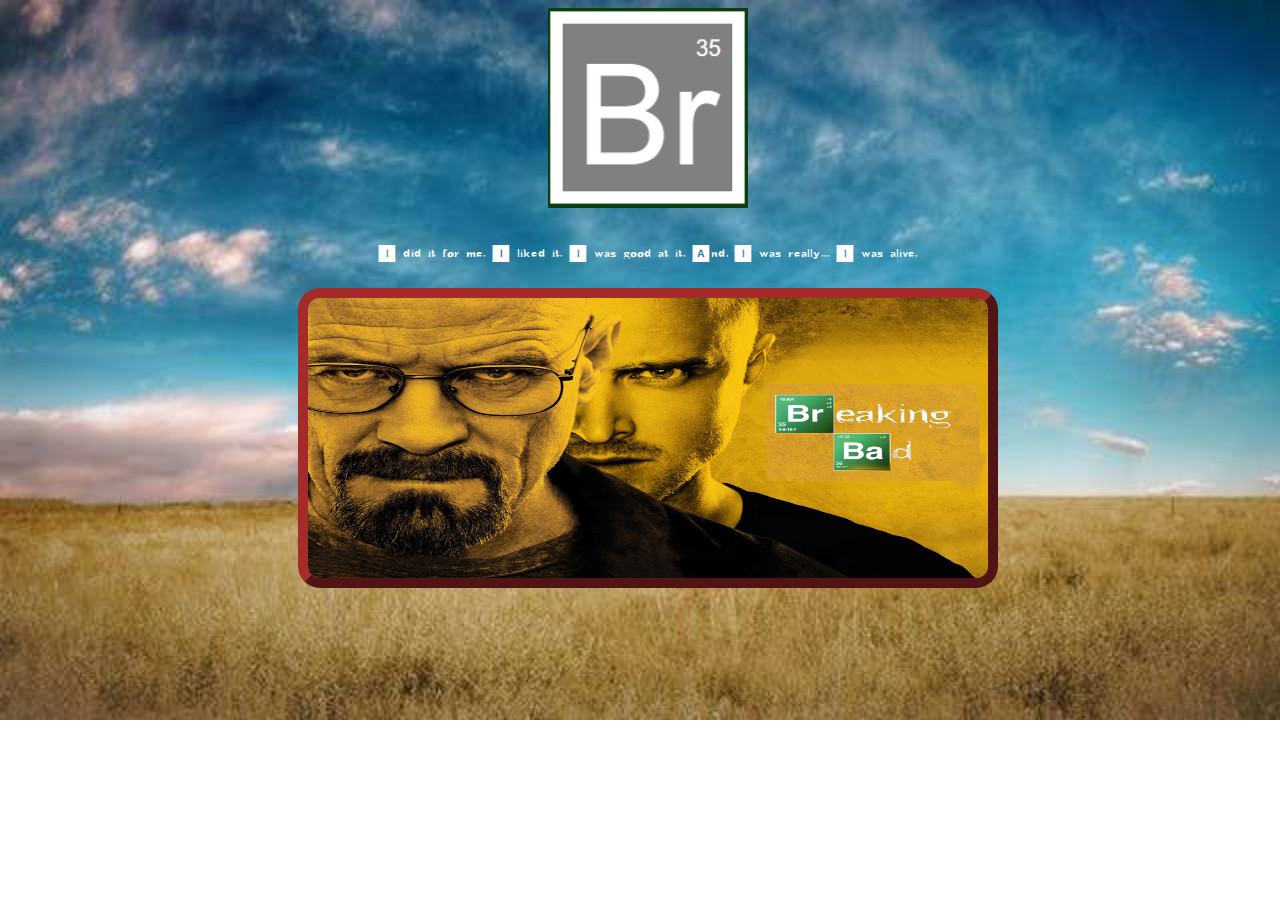
<file: index.html>
<!DOCTYPE html>
<html lang="en">
<head>
  <meta charset="UTF-8">
  <meta name="viewport" content="width=device-width, initial-scale=1.0">
  <link rel="shortcut icon" href="./img/icon.png" type="image/x-icon">
  <link rel="stylesheet" href="./css/style.css">
  <title>Breaking Bad</title>
</head>
<body class="html-body">
  <img id="logo" src="./img/logo.PNG" alt="Logo Breaking Bad">
  <p id="p-index">I did it for me. I liked it. I was good at it. And, I was really... I was alive.</p>
  <img id="poster" src="./img/poster.jpg" alt="Icono saga Breaking Bad Mapeado" usemap="#poster">
  <map name="poster">
  <area shape="rect" coords="350,0,700,150" href="./formulario.html" target="_blank">
  <area shape="rect" coords="350,150,700,300" href="./tabla.html" target="_blank">
  </map>
</body>
</html>
</file>
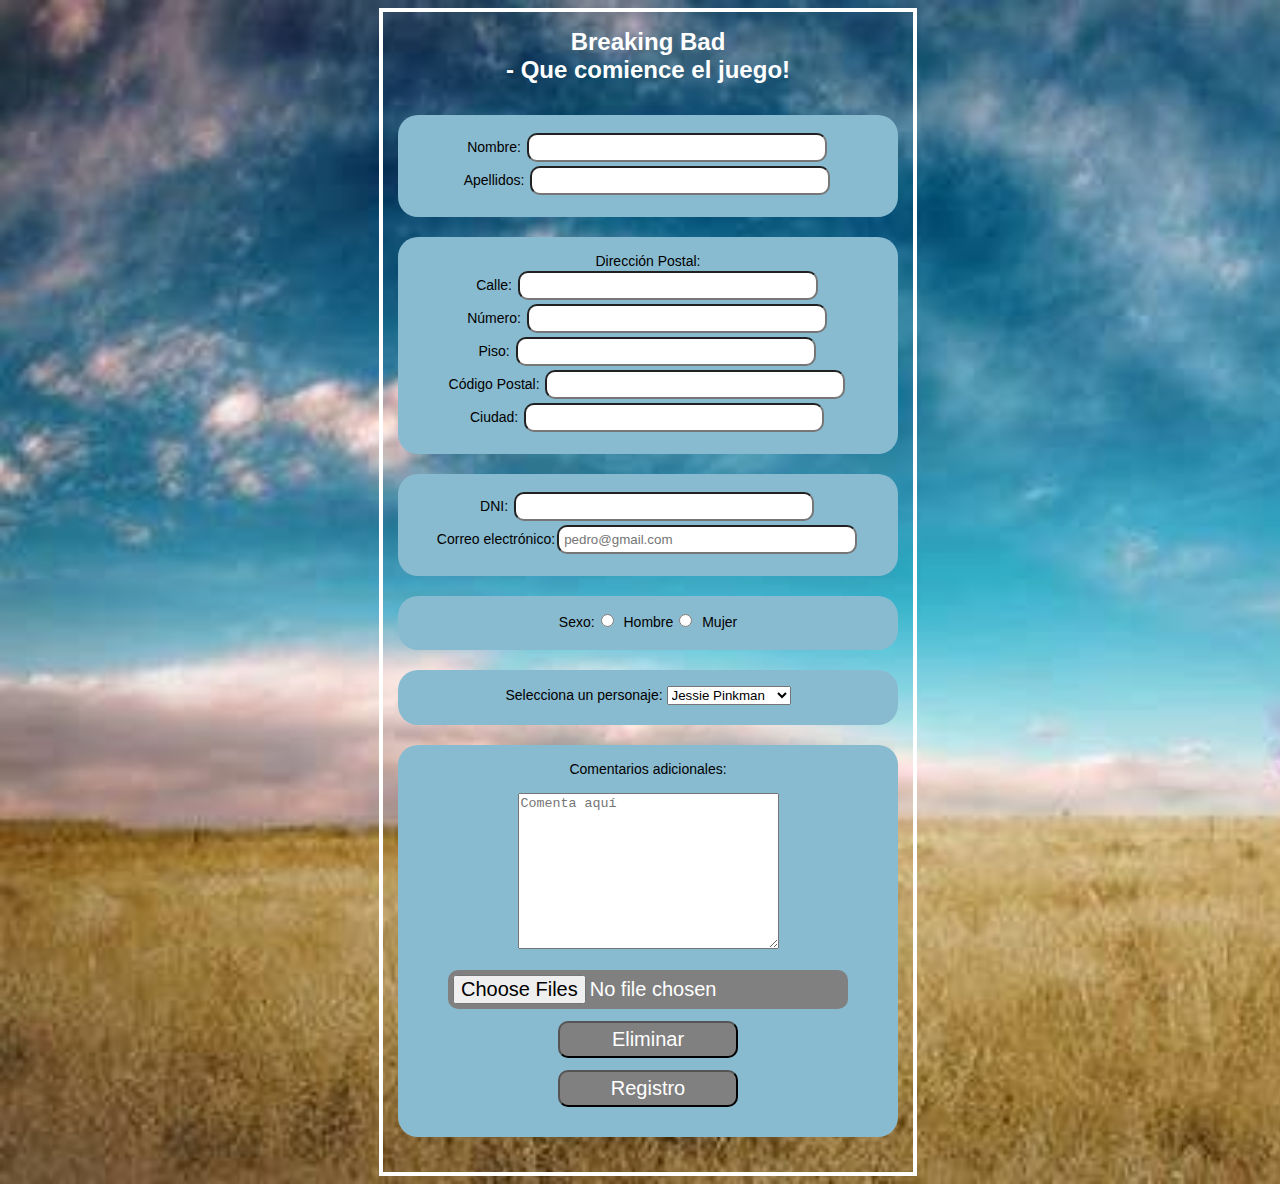
<file: formulario.html>
<!DOCTYPE html>
<html lang="en">
<head>
  <meta charset="UTF-8">
  <meta name="viewport" content="width=device-width, initial-scale=1.0">
  <link rel="shortcut icon" href="./img/icon.png" type="image/x-icon">
  <link rel="stylesheet" href="./css/style.css">
  <title>Formulario</title>
</head>
<body class="html-form-body">
      <form name="formulario" method="post" action="mailto:raul.rodriguez@proeducaglobal.com">
      <a href="./index.html">
      <h1>Breaking Bad<br>- Que comience el juego!</h1>
      </a>
        <div class="container">
          <div class="input-container">
            <br>Nombre: <input type="text" name="" id="" required>
            <br> Apellidos: <input type="text" name="" id="" required>
          </div>
          <div class="input-container">
            <br>Dirección Postal:
            <!-- Dirección postal -->
            <br>Calle: <input type="text" name="" id="">
            <br>Número: <input type="text" name="" id="">
            <br>Piso: <input type="text" name="" id="">
            <br>Código Postal: <input type="text" name="" id="">
            <br>Ciudad: <input type="text" name="" id="">
            <!-- Fin dirección postal -->
          </div>
          <div class="input-container">
            <br>DNI: <input type="text" name="" id="">
            <br>Correo electrónico:<input type="email" name="mail" id="" placeholder="pedro@gmail.com" required width="200px">
          </div>
          <div class="input-container">
            <br>Sexo:
            <input class="gender" type="radio" name="" id="" value="hombre">Hombre
            <input class="gender" type="radio" name="" id="" value="mujer">Mujer
          </div>
          <div class="input-container">
            <br>Selecciona un personaje:
            <select name="personaje" id="">
              <option value="Jessie Pinkman">Jessie Pinkman</option>
              <option value="Walter White">Walter White</option>
              <option value="Saul Goodman">Saul Goodman</option>
              <option value="Gustavo Fring">Gustavo Fring</option>
              <option value="Pollos Hermanos">Pollos Hermanos</option>
              <option value="Otros personajes">Otros personajes</option>
            </select>
          </div>
          <div class="input-container">
            <br>Comentarios adicionales:
            <br>
            <br><textarea name="comentarios" id="" cols="30" rows="10" placeholder="Comenta aquí"></textarea>
            <!-- Área de botones -->
            <div class="button-area">
              <br><input id="adjunto" class="button" type="file" name="archivoAdjunto" accept=".pdf, .png, .jpg, .docx" multiple>
              <br><input class="button" type="reset" value="Eliminar">
              <br><input class="button" type="submit" value="Registro">
            </div>
          </div>
        </div> 
      </form>
</body>
</html>
</file>
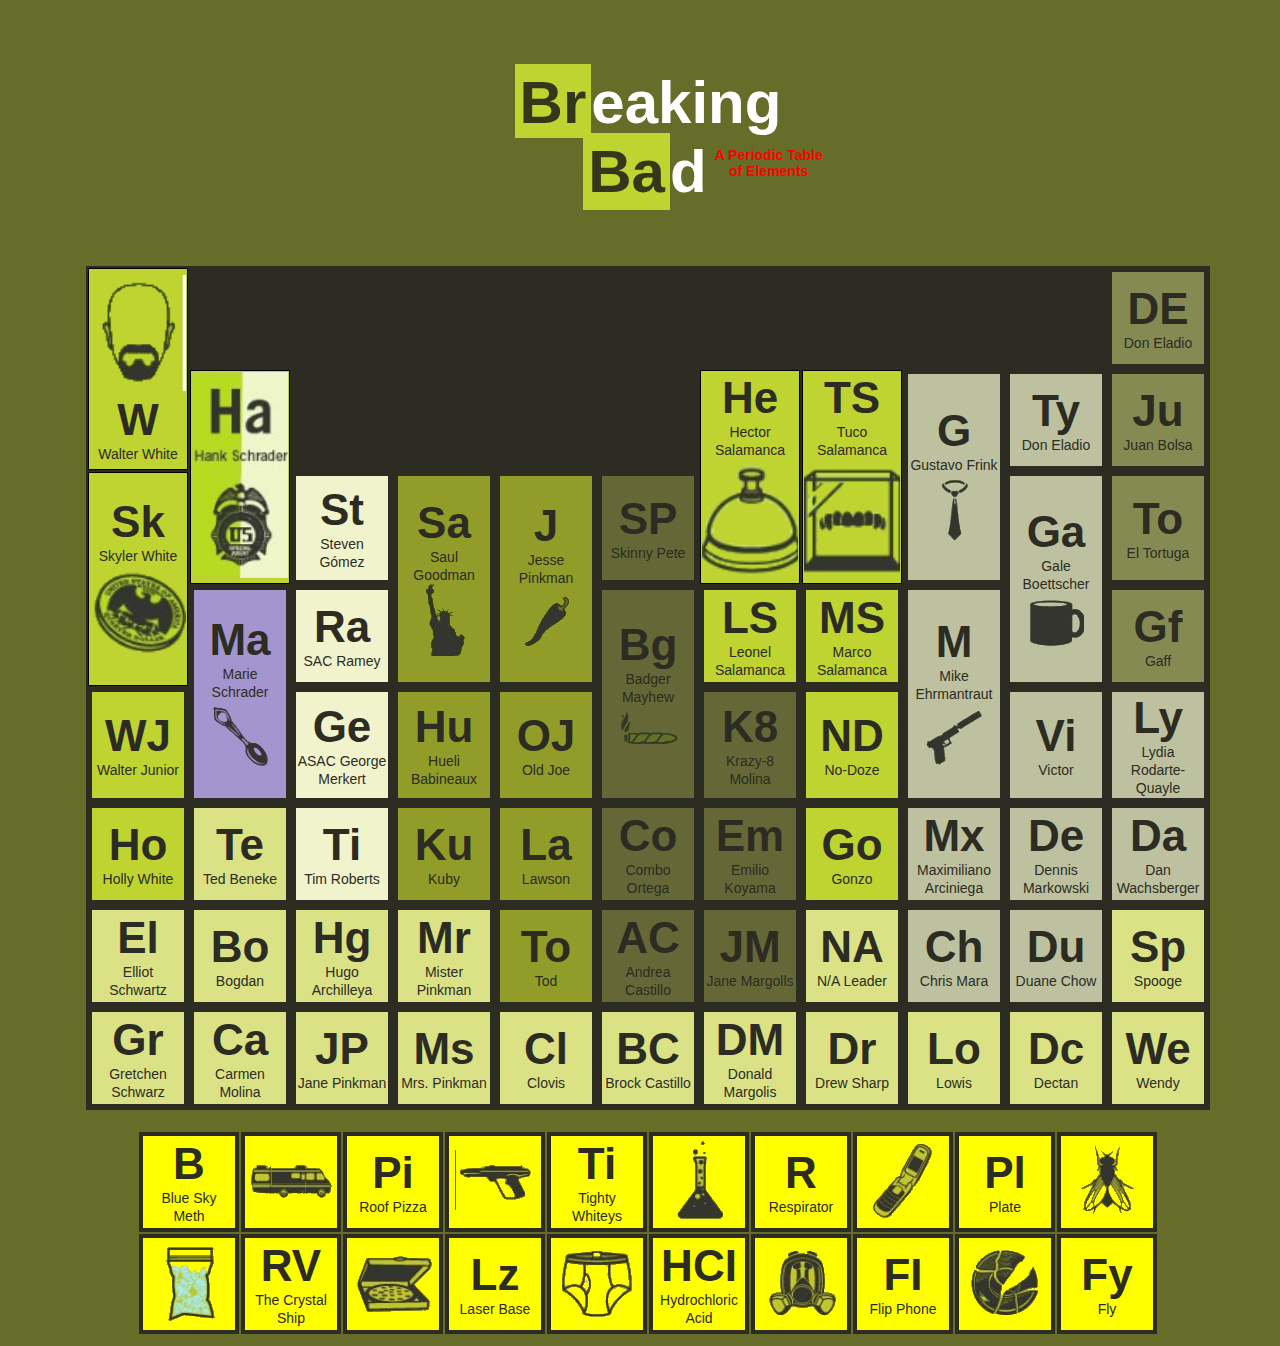
<file: tabla.html>
<!DOCTYPE html>
<html lang="en">
<head>
  <meta charset="UTF-8">
  <meta name="viewport" content="width=device-width, initial-scale=1.0">
  <link rel="shortcut icon" href="./img/icon.png" type="image/x-icon">
  <link rel="stylesheet" href="./css/style.css">
  <title>Tabla</title>
</head>
<body id="table-body">
  <div class="header">
    <a href="./index.html">
    <p id="h1-tabla">
      <span class="span-element">Br</span>eaking
      <br><span class="span-space">Esp</span><span class="span-element">Ba</span>d 
      <span class="float" id="red-text">A Periodic Table
      <br>of Elements
      </span>
    </p>
  </a>
  </div>
  <div class="table-container">
  <table class="main-table">
    <tr>
      <td class="special-item" rowspan="2">
        <img src="./img/Tabla _Periodica/walterwhite.png" alt="Walter White">
        <div class="item-extras">
          <span class="symbol">W</span>
          <span class="name">Walter White</span>
        </div>
      </td>
      <td class="item"></td>
      <td class="item"></td>
      <td class="item"></td>
      <td class="item"></td>
      <td class="item"></td>
      <td class="item"></td>
      <td class="item"></td>
      <td class="item"></td>
      <td class="item"></td>
      <td class="medium-green item">
        <div class="item-extras">
          <span class="symbol">DE</span>
          <span class="name">Don Eladio</span>
        </div>
      </td>
    </tr>
    <tr>
      <td class="special-item" rowspan="2">
        <img src="./img/Tabla _Periodica/hankschrader.png" alt="Hank Schrader">
      </td>
      <td class="item"></td>
      <td class="item"></td>
      <td class="item"></td>
      <td class="item"></td>
      <td class="special-item" rowspan="2">
        <div class="item-extras">
          <span class="symbol special-symbol">He</span>
          <span class="name">Hector Salamanca</span>
        </div>
        <img src="./img/Tabla _Periodica/hectorsalamanca.png" alt="Hector Salamanca">
      </td>
      <td class="special-item" rowspan="2">
        <div class="item-extras">
          <span class="symbol special-symbol">TS</span>
          <span class="name">Tuco Salamanca</span>
        </div>
        <img src="./img/Tabla _Periodica/tucosalamanca.png" alt="Tuco Salamanca">
      </td>
      <td class="gray" rowspan="2">
        <div class="item-extras">
          <span class="symbol special-symbol">G</span>
          <span class="name">Gustavo Frink</span>
        </div>
        <img src="./img/Tabla _Periodica/gustavofrink.png" alt="Gustavo Frink">
      </td>
      <td class="gray">
        <div class="item-extras">
          <span class="symbol">Ty</span>
          <span class="name">Don Eladio</span>
        </div>
      </td>
      <td class="medium-green item">
        <div class="item-extras">
          <span class="symbol">Ju</span>
          <span class="name">Juan Bolsa</span>
        </div>
      </td>
    </tr>
    <tr>
      <td class="special-item" rowspan="2">
        <div class="item-extras">
          <span class="symbol">Sk</span>
          <span class="name">Skyler White</span>
        </div>
        <img src="./img/Tabla _Periodica/skylerwhite.png" alt="Skyler White">
      </td>
        <td class="white">
        <div class="item-extras">
          <span class="symbol">St</span>
          <span class="name">Steven Gómez</span>
        </div>
      </td>
      <td class="green" rowspan="2">
        <div class="item-extras">
          <span class="symbol special-symbol">Sa</span>
          <span class="name">Saul Goodman</span>
        </div>
        <img src="./img/Tabla _Periodica/saulgoodman.png" alt="Saul Goodman">
      </td>
      <td class="green" rowspan="2">
        <div class="item-extras">
          <span class="symbol special-symbol">J</span>
          <span class="name">Jesse Pinkman</span>
        </div>
        <img src="./img/Tabla _Periodica/jessiepinkman.png" alt="Jesse Pinkman">
      </td>
      <td class="dark-green item">
        <div class="item-extras">
          <span class="symbol">SP</span>
          <span class="name">Skinny Pete</span>
        </div>
      </td>
      <td class="gray" rowspan="2">
        <div class="item-extras">
          <span class="symbol special-symbol">Ga</span>
          <span class="name">Gale Boettscher</span>
        </div>
        <img src="./img/Tabla _Periodica/gale.png" alt="Gale Boettscher">
      </td>
      <td class="medium-green item">
        <div class="item-extras">
          <span class="symbol">To</span>
          <span class="name">El Tortuga</span>
        </div>
      </td>
    </tr>
    <tr>
      <td class="violet" rowspan="2">
        <div class="item-extras">
          <span class="symbol special-symbol">Ma</span>
          <span class="name">Marie Schrader</span>
        </div>
        <img src="./img/Tabla _Periodica/marieschrader.png" alt="Marie Schrader">
      </td>
      <td class="white">
        <div class="item-extras">
          <span class="symbol">Ra</span>
          <span class="name">SAC Ramey</span>
        </div>
      </td>
      <!-- Badger Mayhew -->
      <td class="dark-green" rowspan="2">
        <div class="item-extras">
          <span class="symbol">Bg</span>
          <span class="name">Badger Mayhew</span>
        </div>
        <img src="./img/Tabla _Periodica/badger.png" alt="Badger Mayhew ">
      </td>
      <td class="light-green">
        <div class="item-extras">
          <span class="symbol">LS</span>
          <span class="name">Leonel Salamanca</span>
        </div>
      </td>
      <td class="light-green">
        <div class="item-extras">
          <span class="symbol">MS</span>
          <span class="name">Marco Salamanca</span>
        </div>
      </td>
      <!-- Mike Ehrmantraut -->
      <td class="gray" rowspan="2">
        <div class="item-extras">
          <span class="symbol">M</span>
          <span class="name">Mike Ehrmantraut</span>
        </div>
        <img src="./img/Tabla _Periodica/mike.png" alt="Mike Ehrmantraut">
      </td>
      <td class="medium-green">
        <div class="item-extras">
          <span class="symbol">Gf</span>
          <span class="name">Gaff</span>
        </div>
      </td>
    </tr>
    <tr>
      <td class="light-green">
        <div class="item-extras">
          <span class="symbol">WJ</span>
          <span class="name">Walter Junior</span>
        </div>
      </td>
      <td class="white">
        <div class="item-extras">
          <span class="symbol">Ge</span>
          <span class="name">ASAC George Merkert</span>
        </div>
      </td>
      <td class="green">
        <div class="item-extras">
          <span class="symbol">Hu</span>
          <span class="name">Hueli Babineaux</span>
        </div>
      </td>
      <td class="green">
        <div class="item-extras">
          <span class="symbol">OJ</span>
          <span class="name">Old Joe</span>
        </div>
      </td>
      <td class="dark-green">
        <div class="item-extras">
          <span class="symbol">K8</span>
          <span class="name">Krazy-8 Molina</span>
        </div>
      </td>
      <td class="light-green">
        <div class="item-extras">
          <span class="symbol">ND</span>
          <span class="name">No-Doze</span>
        </div>
      </td>
      <td class="gray">
        <div class="item-extras">
          <span class="symbol">Vi</span>
          <span class="name">Victor</span>
        </div>
      </td>
      <td class="gray">
        <div class="item-extras">
          <span class="symbol">Ly</span>
          <span class="name">Lydia Rodarte-Quayle</span>
        </div>
      </td>
    </tr>
    <tr>
      <td class="light-green">
        <div class="item-extras">
          <span class="symbol">Ho</span>
          <span class="name">Holly White</span>
        </div>
      </td>
      <td class="lime">
        <div class="item-extras">
          <span class="symbol">Te</span>
          <span class="name">Ted Beneke</span>
        </div>
      </td>
      <td class="white">
        <div class="item-extras">
          <span class="symbol">Ti</span>
          <span class="name">Tim Roberts</span>
        </div>
      </td>
      <td class="green">
        <div class="item-extras">
          <span class="symbol">Ku</span>
          <span class="name">Kuby</span>
        </div>
      </td>
      <td class="green">
        <div class="item-extras">
          <span class="symbol">La</span>
          <span class="name">Lawson</span>
        </div>
      </td>
      <td class="dark-green">
        <div class="item-extras">
          <span class="symbol">Co</span>
          <span class="name">Combo Ortega</span>
        </div>
      </td>
      <td class="dark-green">
        <div class="item-extras">
          <span class="symbol">Em</span>
          <span class="name">Emilio Koyama</span>
        </div>
      </td>
      <td class="light-green">
        <div class="item-extras">
          <span class="symbol">Go</span>
          <span class="name">Gonzo</span>
        </div>
      </td>
      <td class="gray">
        <div class="item-extras">
          <span class="symbol">Mx</span>
          <span class="name">Maximiliano Arciniega</span>
        </div>
      </td>
      <td class="gray">
        <div class="item-extras">
          <span class="symbol">De</span>
          <span class="name">Dennis Markowski</span>
        </div>
      </td>
      <td class="gray">
        <div class="item-extras">
          <span class="symbol">Da</span>
          <span class="name">Dan Wachsberger</span>
        </div>
      </td>
    </tr>
    <tr>
      <td class="lime">
        <div class="item-extras">
          <span class="symbol">El</span>
          <span class="name">Elliot Schwartz</span>
        </div>
      </td>
      <td class="lime">
        <div class="item-extras">
          <span class="symbol">Bo</span>
          <span class="name">Bogdan</span>
        </div>
      </td>
      <td class="lime">
        <div class="item-extras">
          <span class="symbol">Hg</span>
          <span class="name">Hugo Archilleya</span>
        </div>
      </td>
      <td class="lime">
        <div class="item-extras">
          <span class="symbol">Mr</span>
          <span class="name">Mister Pinkman</span>
        </div>
      </td>
      <td class="green">
        <div class="item-extras">
          <span class="symbol">To</span>
          <span class="name">Tod</span>
        </div>
      </td>
      <td class="dark-green">
        <div class="item-extras">
          <span class="symbol">AC</span>
          <span class="name">Andrea Castillo</span>
        </div>
      </td>
      <td class="dark-green">
        <div class="item-extras">
          <span class="symbol">JM</span>
          <span class="name">Jane Margolls</span>
        </div>
      </td>
      <td class="lime">
        <div class="item-extras">
          <span class="symbol">NA</span>
          <span class="name">N/A Leader</span>
        </div>
      </td>
      <td class="gray">
        <div class="item-extras">
          <span class="symbol">Ch</span>
          <span class="name">Chris Mara</span>
        </div>
      </td>
      <td class="gray">
        <div class="item-extras">
          <span class="symbol">Du</span>
          <span class="name">Duane Chow</span>
        </div>
      </td>
      <td class="lime">
        <div class="item-extras">
          <span class="symbol">Sp</span>
          <span class="name">Spooge</span>
        </div>
      </td>
    </tr>
    <tr>
      <td class="lime">
        <div class="item-extras">
          <span class="symbol">Gr</span>
          <span class="name">Gretchen Schwarz</span>
        </div>
      </td>
      <td class="lime">
        <div class="item-extras">
          <span class="symbol">Ca</span>
          <span class="name">Carmen Molina</span>
        </div>
      </td>
      <td class="lime">
        <div class="item-extras">
          <span class="symbol">JP</span>
          <span class="name">Jane Pinkman</span>
        </div>
      </td>
      <td class="lime">
        <div class="item-extras">
          <span class="symbol">Ms</span>
          <span class="name">Mrs. Pinkman</span>
        </div>
      </td>
      <td class="lime">
        <div class="item-extras">
          <span class="symbol">Cl</span>
          <span class="name">Clovis</span>
        </div>
      </td>
      <td class="lime">
        <div class="item-extras">
          <span class="symbol">BC</span>
          <span class="name">Brock Castillo</span>
        </div>
      </td>
      <td class="lime">
        <div class="item-extras">
          <span class="symbol">DM</span>
          <span class="name">Donald Margolis</span>
        </div>
      </td>
      <td class="lime">
        <div class="item-extras">
          <span class="symbol">Dr</span>
          <span class="name">Drew Sharp</span>
        </div>
      </td>
      <td class="lime">
        <div class="item-extras">
          <span class="symbol">Lo</span>
          <span class="name">Lowis</span>
        </div>
      </td>
      <td class="lime">
        <div class="item-extras">
          <span class="symbol">Dc</span>
          <span class="name">Dectan</span>
        </div>
      </td>
      <td class="lime">
        <div class="item-extras">
          <span class="symbol">We</span>
          <span class="name">Wendy</span>
        </div>
      </td>
    </tr>
  </table>
</div>
<div class="secondary-table-container">
  <table class="secondary table">
    <tr>
      <td class="yellow">
        <div class="item-extras">
          <span class="symbol">B</span>
          <span class="name">Blue Sky Meth</span>
        </div>
      </td>
      <td class="yellow">
        <img src="./img/Tabla _Periodica/bus.png" alt="">
      </td>
      <td class="yellow">
        <div class="item-extras">
          <span class="symbol">Pi</span>
          <span class="name">Roof Pizza</span>
        </div>
      </td>
      <td class="yellow">
        <img src="./img/Tabla _Periodica/pistola.png" alt="">
      </td>
      <td class="yellow">
        <div class="item-extras">
          <span class="symbol">Ti</span>
          <span class="name">Tighty Whiteys</span>
        </div>
      </td>
      <td class="yellow">
        <img src="./img/Tabla _Periodica/pocima.png" alt="">
      </td>
      <td class="yellow">
        <div class="item-extras">
          <span class="symbol">R</span>
          <span class="name">Respirator</span>
        </div>
      </td>
      <td class="yellow">
        <img src="./img/Tabla _Periodica/movil.png" alt="">
      </td>
      <td class="yellow">
        <div class="item-extras">
          <span class="symbol">Pl</span>
          <span class="name">Plate</span>
        </div>
      </td>
      <td class="yellow">
        <img src="./img/Tabla _Periodica/mosca.png" alt="">
      </td>
    </tr>
      <td class="yellow">
        <img src="./img/Tabla _Periodica/cristal.png" alt="">
      </td>
      <td class="yellow">
        <div class="item-extras">
          <span class="symbol">RV</span>
          <span class="name">The Crystal Ship</span>
        </div>
      </td>
      <td class="yellow">
        <img src="./img/Tabla _Periodica/pizza.png" alt="">
      </td>
      <td class="yellow">
        <div class="item-extras">
          <span class="symbol">Lz</span>
          <span class="name">Laser Base</span>
        </div>
      </td>
      <td class="yellow">
        <img src="./img/Tabla _Periodica/calzoncillos.png" alt="">
      </td>
      <td class="yellow">
        <div class="item-extras">
          <span class="symbol">HCI</span>
          <span class="name">Hydrochloric Acid</span>
        </div>
      </td>
      <td class="yellow">
        <img src="./img/Tabla _Periodica/mascara.png" alt="">
      </td>
      <td class="yellow">
        <div class="item-extras">
          <span class="symbol">FI</span>
          <span class="name">Flip Phone</span>
        </div>
      </td>
      <td class="yellow">
        <img src="./img/Tabla _Periodica/plato.png" alt="">
      </td>
      <td class="yellow">
        <div class="item-extras">
          <span class="symbol">Fy</span>
          <span class="name">Fly</span>
        </div>
      </td>
    <tr>

    </tr>
  </table>
</div>
</body>
</html>
</file>
<file: css/style.css>
* {
  box-sizing: border-box;
}

@font-face {
  font-family: 'breakingBad';
  src: url(../font/Breaking_Bad.ttf);
}

body {
  width: 100%;
  height: 100%;
  font-family: Helvetica;
  text-align: center;
}

.html-body {
  justify-content: center;
  align-items: center; 
  box-sizing: border-box;
  background-image: url(../img/fondo.jpg);
  background-repeat: no-repeat;
  background-size: cover;
}

.html-form-body {
  display: flex;
  justify-content: center;
  align-items: center; 
  background-image: url(../img/fondo.jpg);
  background-repeat: no-repeat;
  background-size: cover;
}

#table-body {
  width: 100%;
  height: 100%;
  background-image: none;
  /* background-color: #0c3e11; */
  /* No coincide con el color de la imagen, uso el siguiente color: */
  background-color: #666D28;
  font-family: Helvetica;
}

#logo {
  width: 200px;
  height: 200px;
}

#poster {
  width: 700px;
  height: 300px;
  border: 10px outset brown;
  border-radius: 22px;
}

#p-index {
  color: white;
  font-size: 24px;
  font-family: 'breakingBad';
}

.container {
  width: 100%;
  padding: 15px;
  display: block;
}

form {
  text-align: center;
  font-size: 14px;
  border:4px solid white;
}

.input-container {
  background-color: #89BBD0;
  width: 500px;
  padding-bottom: 20px;
  margin-bottom: 20px;
  border-radius: 20px;

}

h1 {
  color: white;
  font-size: 24px;
}

a {
  text-decoration: none;
}

input {
  margin: 2px;
  padding: 5px;
  width: 300px;
  border-radius: 10px;
}

.gender {
  margin-right: 10px;
  width: auto;
}

/* .button-area {
} */

.button {
  width: 180px;
  font-size: 20px;
  color: white;
  background-color: grey;
  /* padding: 15px 20px; */
  margin-bottom: 10px;
}

#adjunto {
  width: 400px;
}

.header {
  font-family: Helvetica;
  text-align: center;
}

#h1-tabla {
  display: inline-block;
  font-size: 60px;
  font-weight: bold;
  color: white;
}

.span-element {
  color: #343719;
  background-color: #BFD331;
  padding: 5px;
}

.span-space {
  margin: 0;
  background-color: #666D28;
  color: #666D28;
}

.float {
  float: right;
}

#red-text {
  margin-left: 8px;
  display: block;
  color: red;
  font-size: 14px;
  margin-top: 10px;
}

.table-container {
  display: flex;
  justify-content: center;
  align-items: center;
}

.secondary-table-container {
  margin-top: 20px;
  display: flex;
  justify-content: center;
  align-items: center;
}

.main-table {
  background-color: #2C2C23;
}

td {
  border: 4px solid #2C2C23;
  position: relative;
  width: 100px;
  height: 100px;
}

.medium-green {
  background-color: #858A53;
}

.gray {
  background-color: #BDC19F;
}

.white {
  background-color: #F1F3CC;
}

.green {
  background-color: #919D28;
}

.dark-green {
  background-color: #656836;
}

.light-green {
  background-color: #BFD331;
}

.violet {
  background-color:#A595CF;
}

.lime {
  background-color: #DAE285;
}

.yellow {
  background-color: yellow;
}

.special-item {
  background-color: #BFD331;
  border: 1px solid black;
}

.special-item img {
  width: 100%;
}

.item-extras {
  text-align: center;
  align-items: center;
  color: #2C2C23;
}

.symbol {
  display: block;
  text-align: center;
  font-size: 44px;
  font-weight: bold;
}

.name {
  font-size: 14px;
}
</file>
